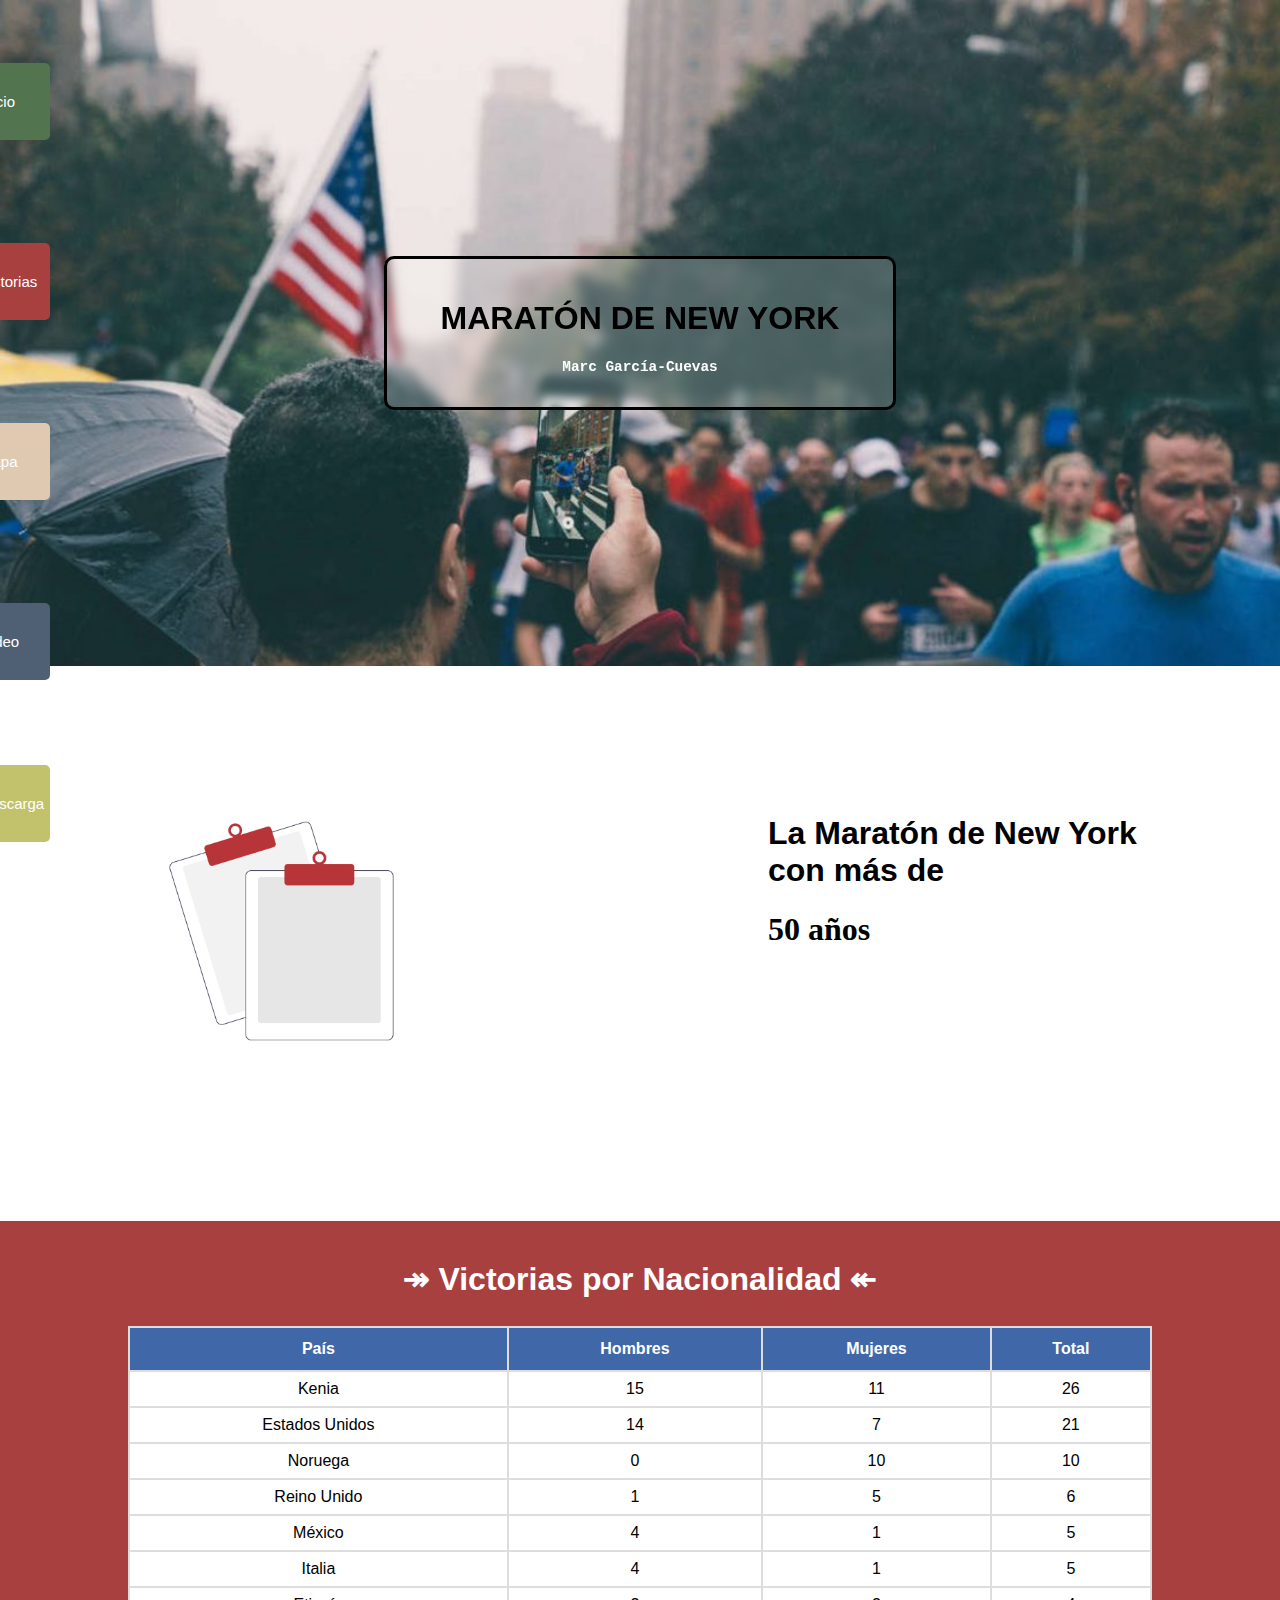
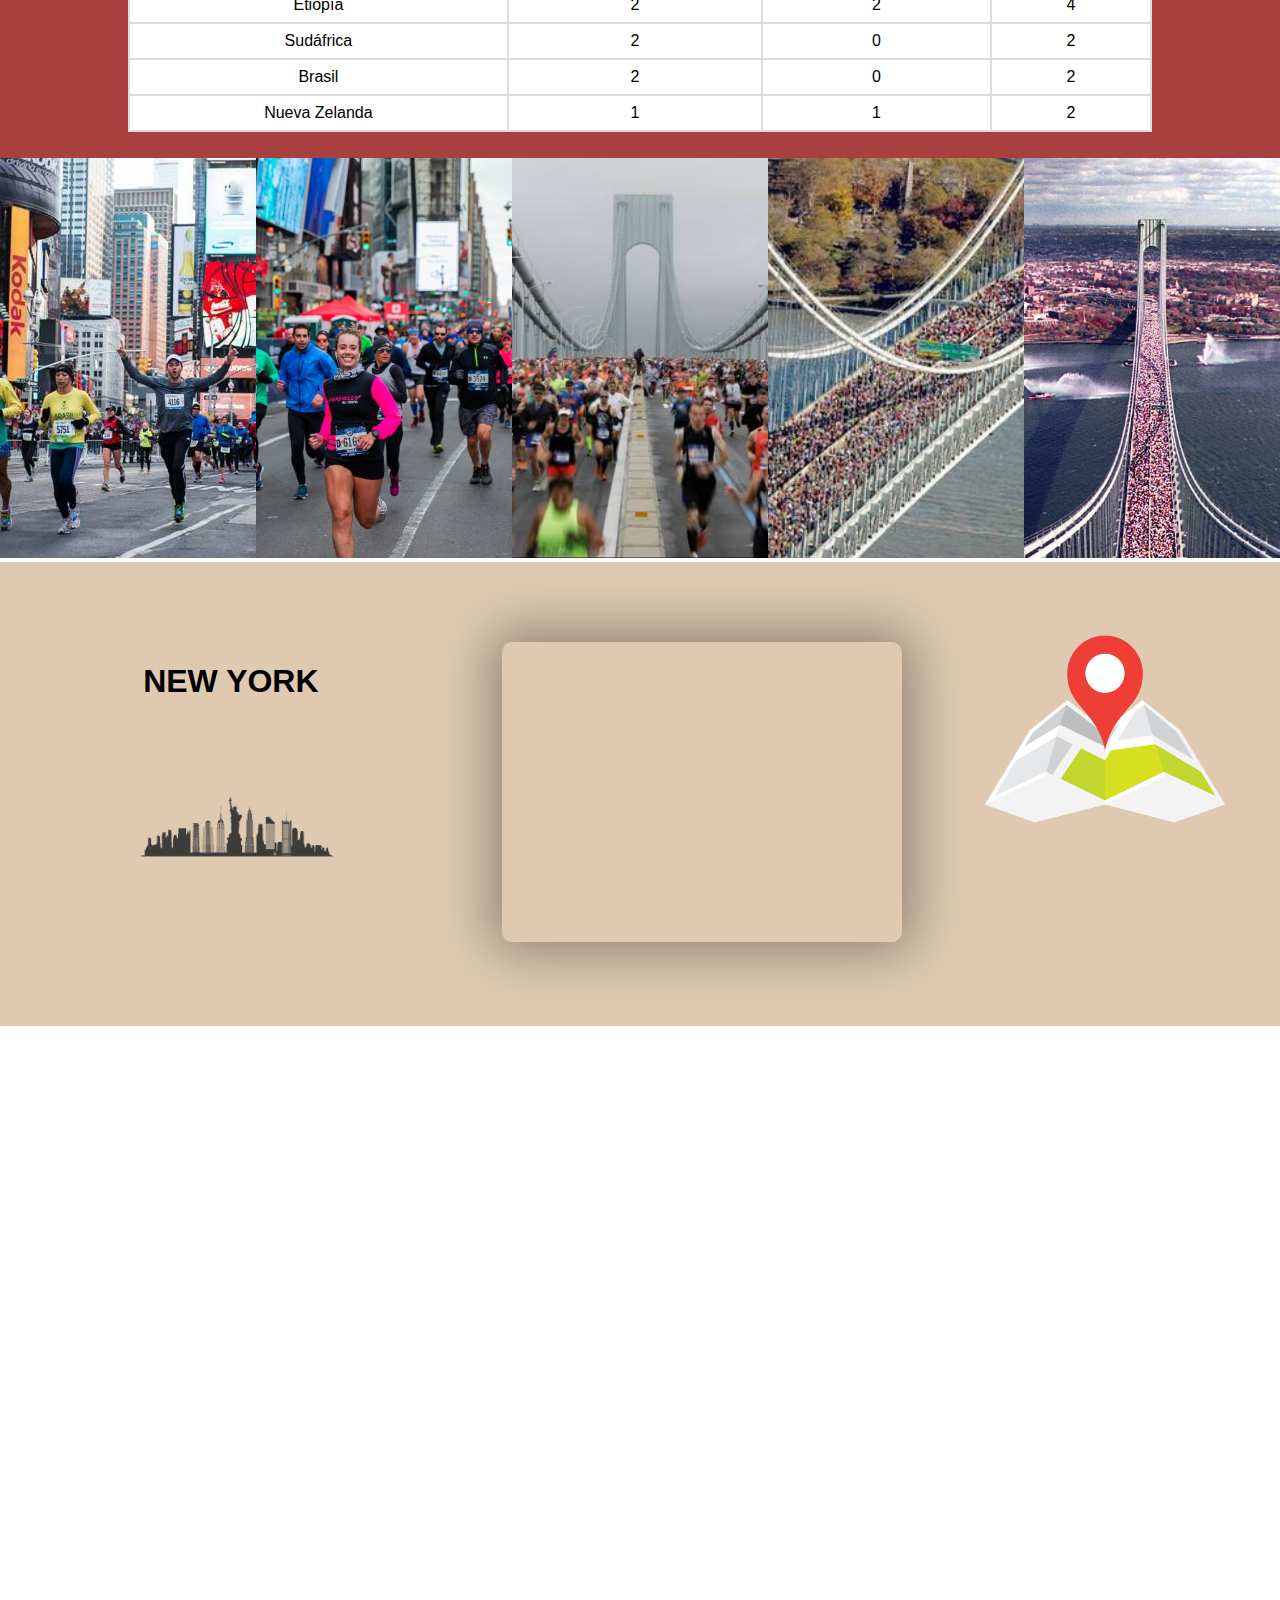
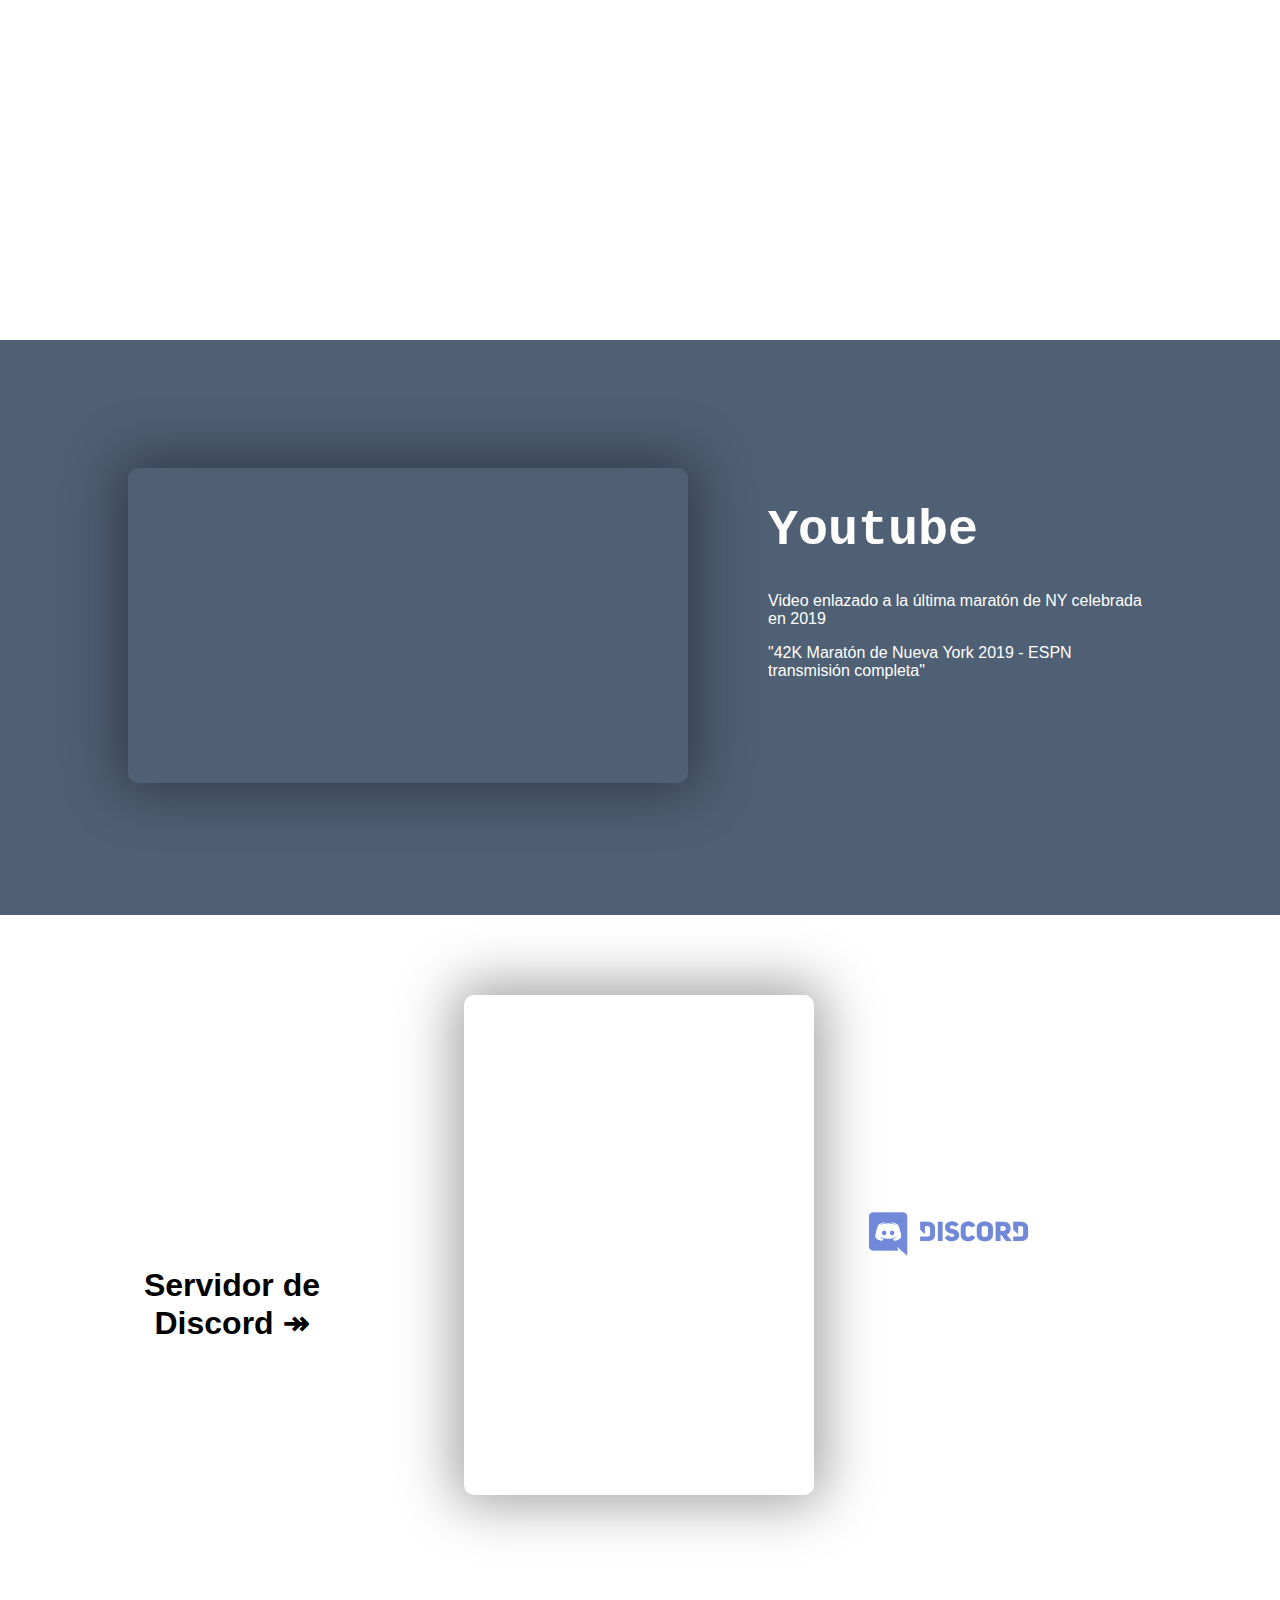
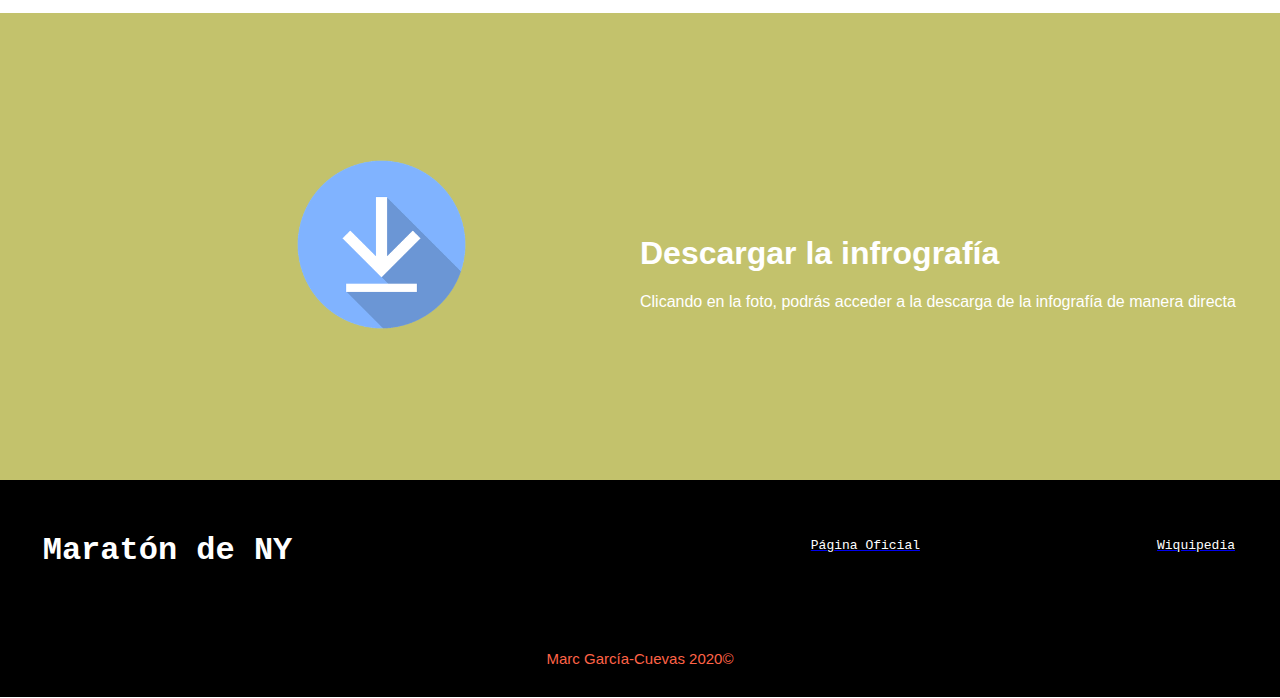
<file: index.html>
<!DOCTYPE html>
<html lang="en">

<head>
    <title>Maratón de NY | Marc</title>
    <meta charset="utf-8">
    <meta name="viewport" content="width=device-width, initial-scale=1">
    <link rel="stylesheet" type="text/css" href="css/styles.css">
    <link rel="icon" type="image/png" href="img/icono.png" />
</head>

<body>
    <div id="menu" class="sidenav">
        <a href="#inicio" id="about">Inicio</a>
        <a href="#rojo" id="blog">Victorias</a>
        <a href="#mapa" id="projects">Mapa</a>
        <a href="#video" id="contact">Vídeo</a>
        <a href="#final" id="final1">Descarga</a>

    </div>

    <div class="row" id="inicio">
        <div class="header">
            <div class="blur">
                <h1>MARATÓN DE NEW YORK</h1>
                <h2>Marc García-Cuevas</h2>
            </div>
        </div>
    </div>

    <div class="row">
        <div class="two-column">
            <img src="img/icon2.png" alt="Icono 1">
        </div>
        <div class="two-column">
            <h1>La Maratón de New York con más de</h1>
            <h1 id="años">50 años</h1>
        </div>
    </div>

    <div class="row" id="rojo">
        <div class="one-column">
            <h1>↠ Victorias por Nacionalidad ↞</h1>
            <table id="tabla">
                <tr>
                    <th>País</th>
                    <th>Hombres</th>
                    <th>Mujeres</th>
                    <th>Total</th>
                </tr>
                <tr>
                    <td>Kenia</td>
                    <td>15</td>
                    <td>11</td>
                    <td>26</td>

                </tr>
                <tr>
                    <td>Estados Unidos</td>
                    <td>14</td>
                    <td>7</td>
                    <td>21</td>
                </tr>
                <tr>
                    <td>Noruega</td>
                    <td>0</td>
                    <td>10</td>
                    <td>10</td>
                </tr>
                <tr>
                    <td>Reino Unido</td>
                    <td>1</td>
                    <td>5</td>
                    <td>6</td>
                </tr>
                <tr>
                    <td>México</td>
                    <td>4</td>
                    <td>1</td>
                    <td>5</td>
                </tr>
                <tr>
                    <td>Italia</td>
                    <td>4</td>
                    <td>1</td>
                    <td>5</td>
                </tr>
                <tr>
                    <td>Etiopía</td>
                    <td>2</td>
                    <td>2</td>
                    <td>4</td>
                </tr>
                <tr>
                    <td>Sudáfrica</td>
                    <td>2</td>
                    <td>0</td>
                    <td>2</td>
                </tr>
                <tr>
                    <td>Brasil</td>
                    <td>2</td>
                    <td>0</td>
                    <td>2</td>
                </tr>
                <tr>
                    <td>Nueva Zelanda</td>
                    <td>1</td>
                    <td>1</td>
                    <td>2</td>
                </tr>
            </table>
        </div>
    </div>

    <div class="row">
        <div class="gallery">
            <img src="img/f1.jpg" alt="">
        </div>

        <div class="gallery">
            <img src="img/f2.jpg" alt="">
        </div>

        <div class="gallery">
            <img src="img/f3.jpeg" alt="">
        </div>

        <div class="gallery">
            <img src="img/f4.jpg" alt="">
        </div>

        <div class="gallery">
            <img src="img/f5.jpg" alt="">
        </div>
    </div>

    <div class="row" id="mapa">
        <div class="three-column">
            <h1>NEW YORK</h1>
            <img src="img/4.png" alt="SkylineNY" id="ny">
        </div>

        <div class="three-column" id="map">
            <iframe src="https://www.google.com/maps/embed?pb=!1m18!1m12!1m3!1d193595.1583091352!2d-74.11976373946234!3d40.69766374859258!2m3!1f0!2f0!3f0!3m2!1i1024!2i768!4f13.1!3m3!1m2!1s0x89c24fa5d33f083b%3A0xc80b8f06e177fe62!2sNueva%20York%2C%20EE.%20UU.!5e0!3m2!1ses!2ses!4v1606927556712!5m2!1ses!2ses"
                width="400" height="300" frameborder="0" style="border:0;" allowfullscreen="" aria-hidden="false" tabindex="0"></iframe>
        </div>

        <div class="three-column" id="ubi">
            <a href="https://www.google.com/maps?ll=40.697488,-73.979681&z=10&t=m&hl=es&gl=ES&mapclient=embed&q=Nueva+York+EE.+UU."><img src="img/icon3.png" alt="Ubicación"></a>
        </div>
    </div>


    <div class="row" id="info">
        <div class="two-column">
            <div class="blur2">
                <h2>Maratón de NY</h2>
                <p>- La maratón de Nueva York es sin lugar a dudas una de las carreras más conocidas y famosas del mundo. La maratón se celebra desde 1970 el primer domingo de Noviembre y más de 40.000 atletas toman la salida todos los años, siendo vista
                    por más de dos millones de personas en las calles de Nueva York.</p>
                <h2>Salida</h2>
                <p>- La salida a la maratón se da en Staten Island, justo en la entrada del puente de Verrazano, que cruza la bahía y nos conecta con Brooklyn, a partir de aquí el circuito pasa por todo Brooklyn y Queens hasta llegar a Queensboro Bridge,
                    que es donde se cruza el East River y nos adentramos en Manhattan, ya en la milla 16.</p>
            </div>
        </div>
    </div>

    <div class="row" id="video">
        <div class="two-column column">
            <iframe width="560" height="315" src="https://www.youtube-nocookie.com/embed/XbIwS2QoVyE" frameborder="0" allow="accelerometer; autoplay; clipboard-write; encrypted-media; gyroscope; picture-in-picture" allowfullscreen></iframe>
        </div>
        <div class="two-column title">
            <h1>Youtube</h1>
            <p>Video enlazado a la última maratón de NY celebrada en 2019</p>
            <p id="curt">"42K Maratón de Nueva York 2019 - ESPN transmisión completa"</p>
        </div>
    </div>

    <div class="row">
        <div class="three-column discord">
            <h1 id="server">Servidor de Discord ↠</h1>
        </div>

        <div class="three-column">
            <iframe src="https://discord.com/widget?id=770906778250641428&theme=dark" width="350" height="500" allowtransparency="true" frameborder="0" sandbox="allow-popups allow-popups-to-escape-sandbox allow-same-origin allow-scripts"></iframe>
        </div>

        <div class="three-column discord">
            <a href="https://discord.com/download" title="DISCORD"><img id="png" src="img/icon4.png" alt="Discord"></a>
        </div>
    </div>

    <div class="row" id="final">
        <div class="two-column">
            <a id="descarga" href="http://download1076.mediafire.com/plf540unwx8g/3o4zbfmb643bi8e/infografia.jpg" title="Infografía"><img id="png" src="img/download.png" alt="Infografia"></a>
        </div>
        <div class="row">
            <div class="two-column" id="texto">
                <h1>Descargar la infrografía</h1>
                <p>Clicando en la foto, podrás acceder a la descarga de la infografía de manera directa</p>
            </div>
        </div>
    </div>

    <div class="footer">
        <div class="four-column">
            <h1>Maratón de NY</h1>
        </div>

        <div class="four-column"></div>

        <div class="four-column">
            <a href="https://www.nyrr.org/es/tcsnycmarathon/pages/2020-cancellation">
                <p>Página Oficial</p>
            </a>
        </div>

        <div class="four-column">
            <a href="https://es.wikipedia.org/wiki/Marat%C3%B3n_de_Nueva_York">
                <p>Wiquipedia</p>
            </a>
        </div>
    </div>
    <div class="row">
        <div class="footer" id="gris">
            <p id="cop">Marc García-Cuevas 2020©</p>
        </div>
    </div>

</body>

</html>
</file>
<file: css/styles.css>
* {
        box-sizing: border-box;
        /* font */
        font-family: "Averta CY", sans-serif;
    }
    
    body {
        margin: 0;
        overflow-x: hidden;
    }
    
    .row:after {
        content: "";
        display: table;
        clear: both;
    }
    /*ESTILOS NAVEGACIÓN*/
    
    html {
        scroll-behavior: smooth;
    }
    
    #menu a {
        position: absolute;
        left: -50px;
        transition: 0.3s;
        padding: 30px;
        width: 100px;
        text-decoration: none;
        font-size: 15px;
        color: white;
        border-radius: 0 5px 5px 0;
        position: fixed;
    }
    
    #menu a:hover {
        left: 0;
        color: white;
        background-color: black;
    }
    
    #about {
        top: 7vh;
        background-color: #52744F;
    }
    
    #blog {
        top: 27vh;
        background-color: #A94040;
    }
    
    #projects {
        top: 47vh;
        background-color: #DFCAB1;
    }
    
    #contact {
        top: 67vh;
        background-color: #4F5F74
    }
    
    #final1 {
        top: 85vh;
        background-color: #C3C26C;
    }
    /*HEADER*/
    
    .header {
        background-image: url("../img/header.jpg");
        background-size: cover;
        background-attachment: fixed;
        padding: 20% 30%;
        text-align: center;
        width: 100%;
    }
    
    .header h2 {
        font-size: 90%;
        color: white;
        font-family: 'Courier New', Courier, monospace;
    }
    
    .blur {
        backdrop-filter: blur(5px);
        background-color: rgba(255, 255, 255, 0.2);
        padding: 20px 20px;
        border-radius: 10px;
        border-top-style: solid;
        border-right-style: solid;
        border-bottom-style: solid;
        border-left-style: solid;
    }
    /*BODY*/
    
    .one-column {
        width: 100%;
    }
    
    .one-column h1 {
        text-align: center;
        padding: 3% 0px 3px 0px;
        color: white;
    }
    
    .two-column {
        width: 50%;
        float: left;
        padding: 10% 10%;
    }
    
    .two-column img {
        width: 80%;
    }
    
    .two-column iframe {
        border-radius: 10px;
        box-shadow: 0px -1px 55px 10px rgba(0, 0, 0, 0.37);
    }
    
    .three-column {
        width: 33%;
        float: left;
        padding: 80px;
    }
    
    .three-column h1 {
        width: 100%;
        text-align: center;
        padding: 0 0 0 15%;
    }
    
    .three-column iframe {
        border-radius: 10px;
        box-shadow: 0px -1px 55px 10px rgba(0, 0, 0, 0.37);
    }
    
    .three-column img {
        width: 80%;
        padding: 0 0% 0 20%;
        display: block;
        margin-left: auto;
        margin-right: auto;
    }
    
    .four-column {
        padding: 20px;
        float: left;
        width: 25%;
    }
    
    .four-column p {
        color: white;
        text-align: right;
        padding: 15px;
        font-family: monospace;
    }
    
    .four-column h1 {
        font-family: 'Roboto Mono', monospace;
    }
    
    .title h1 {
        color: white;
        font-family: monospace;
        font-size: 50px;
    }
    
    .title p {
        color: white;
    }
    
    .discord {
        width: 30%;
        display: block;
        margin-left: auto;
        margin-right: auto;
        padding: 250px 0;
    }
    
    .blur2 {
        width: 120%;
        backdrop-filter: blur(20px);
        background-color: rgba(255, 255, 255, 0.2);
        padding: 40px 40px;
        color: white;
        font-size: 20px;
        text-align: justify
    }
    
    .gallery {
        width: 20%;
        float: left;
    }
    
    .gallery img {
        object-fit: cover;
        width: 20vw;
        height: 400px;
    }
    
    .footer {
        padding: 10px;
        float: left;
        width: 100%;
        background-color: black;
        color: white;
        text-align: center;
    }
    /*TABLA*/
    
    #tabla {
        font-family: Arial, Helvetica, sans-serif;
        border-collapse: collapse;
        width: 80%;
        margin: 2% 10% 2% 10%;
    }
    
    #tabla td,
    #tabla th {
        border: 2px solid #ddd;
        padding: 8px;
        text-align: center;
        background-color: white;
    }
    
    #tabla tr:nth-child(even) {
        background-color: #f2f2f2;
    }
    
    #tabla tr:hover {
        background-color: #4068A9;
    }
    
    #tabla th {
        padding-top: 12px;
        padding-bottom: 12px;
        text-align: center;
        background-color: #4068A9;
        color: white;
    }
    /*ID*/
    
    #años {
        font-family: 'Monoton', cursive;
    }
    
    #rojo {
        background-color: #A94040;
    }
    
    #mapa {
        background-color: #DFCAB1;
    }
    
    #ubi {
        width: 34%;
        padding: 5% 0 0 0;
    }
    
    #video {
        background-color: #4F5F74;
    }
    
    #ny {
        width: 100%;
    }
    
    #server {
        padding: 80px 0 0 80px;
    }
    
    #png {
        padding: 0 100px 0 0;
    }
    
    #info {
        background-image: url(../img/5.jpg);
        background-size: cover;
        background-attachment: fixed;
    }
    
    #descarga {
        padding: 0 0 0px 150px;
    }
    
    #final {
        background-color: #C3C26C;
        color: white;
    }
    
    #texto {
        padding: 200px 0 0 0;
    }
    
    #footer {
        background-color: black;
        color: white;
    }
    
    #cop {
        text-align: center;
        padding: 5px;
        font-size: 15px;
        color: tomato;
    }
    
    @media screen and (max-width: 700px) {
        .header {
            width: 100%;
        }
        .header h1 {
            font-size: 10px;
        }
        .header h2 {
            font-size: 5px;
        }
        .title h1 {
            font-size: 30px;
        }
        .blur2 {
            width: 100%;
            font-size: 10px;
            padding: 20px;
        }
        .two-column {
            padding: 4 0 4px 70px;
        }
        .two-column h1 {
            font-size: 20px;
            padding: 0 0 0 20px;
        }
        #menu a {
            position: absolute;
            left: -70px;
            transition: 0.3s;
            padding: 30px;
            width: 100px;
            text-decoration: none;
            font-size: 15px;
            color: white;
            border-radius: 0 5px 5px 0;
            position: fixed;
        }
        #menu a:hover {
            left: 0;
            color: white;
            background-color: black;
        }
        #about {
            top: 5vh;
            background-color: #52744F;
        }
        #blog {
            top: 20vh;
            background-color: #A94040;
        }
        #projects {
            top: 35vh;
            background-color: #DFCAB1;
        }
        #contact {
            top: 50vh;
            background-color: #4F5F74
        }
        #final1 {
            top: 65vh;
            background-color: #C3C26C;
        }
        .one-column h1 {
            font-size: 20px;
        }
        .gallery img {
            width: 20vw;
            height: 200px;
        }
        .two-column img {
            width: 100%;
        }
        #texto {
            font-size: 10px;
            text-align: center;
            padding: 0 30px 30px 30px;
        }
        .one-column table {
            font-size: 10px;
        }
        .title {
            padding: 0px 50px 30px 60px;
            text-align: center;
        }
        .title h1 {
            font-size: 20px;
            text-align: center;
        }
        .title p {
            font-size: 10px;
        }
        .two-column iframe {
            width: 100%;
            padding: 0;
        }
        .two-column {
            width: 100%;
        }
        #curt {
            font-size: 8px;
        }
        .three-column {
            width: 100%;
            padding: 0 40px 0 40px;
        }
        .three-column iframe {
            width: 100%;
            padding: 0;
        }
        .three-column img {
            width: 100%;
        }
        .three-column h1 {
            font-size: 20px;
            padding: 30px 0 0 0px;
        }
        #ny {
            padding: 0;
            width: 50%;
        }
        #ubi {
            padding: 0 30px 30px 30px;
            width: 80%;
        }
        #ubi img {
            padding: 50px 30px 30px 95px;
        }
        .discord {
            padding: 10px;
        }
        #server {
            padding: 20px 10px 10px 10px;
        }
        #descarga {
            width: 100%;
            padding: 0 100px 0 0px;
        }
        #png {
            padding: 0;
        }
        .four-column {
            padding: 0;
        }
        .four-column h1 {
            font-size: 20px;
            padding: 0;
        }
        .four-column p {
            font-size: 10px;
            padding: 15px 0 0 100px;
        }
        #gris {
            background-color: #181818;
        }
        #gris p {
            color: white;
        }
        #cop {
            font-size: 10px;
        }
        .footer {
            padding: 0px 10px 10px 10px;
        }
    }
</file>
